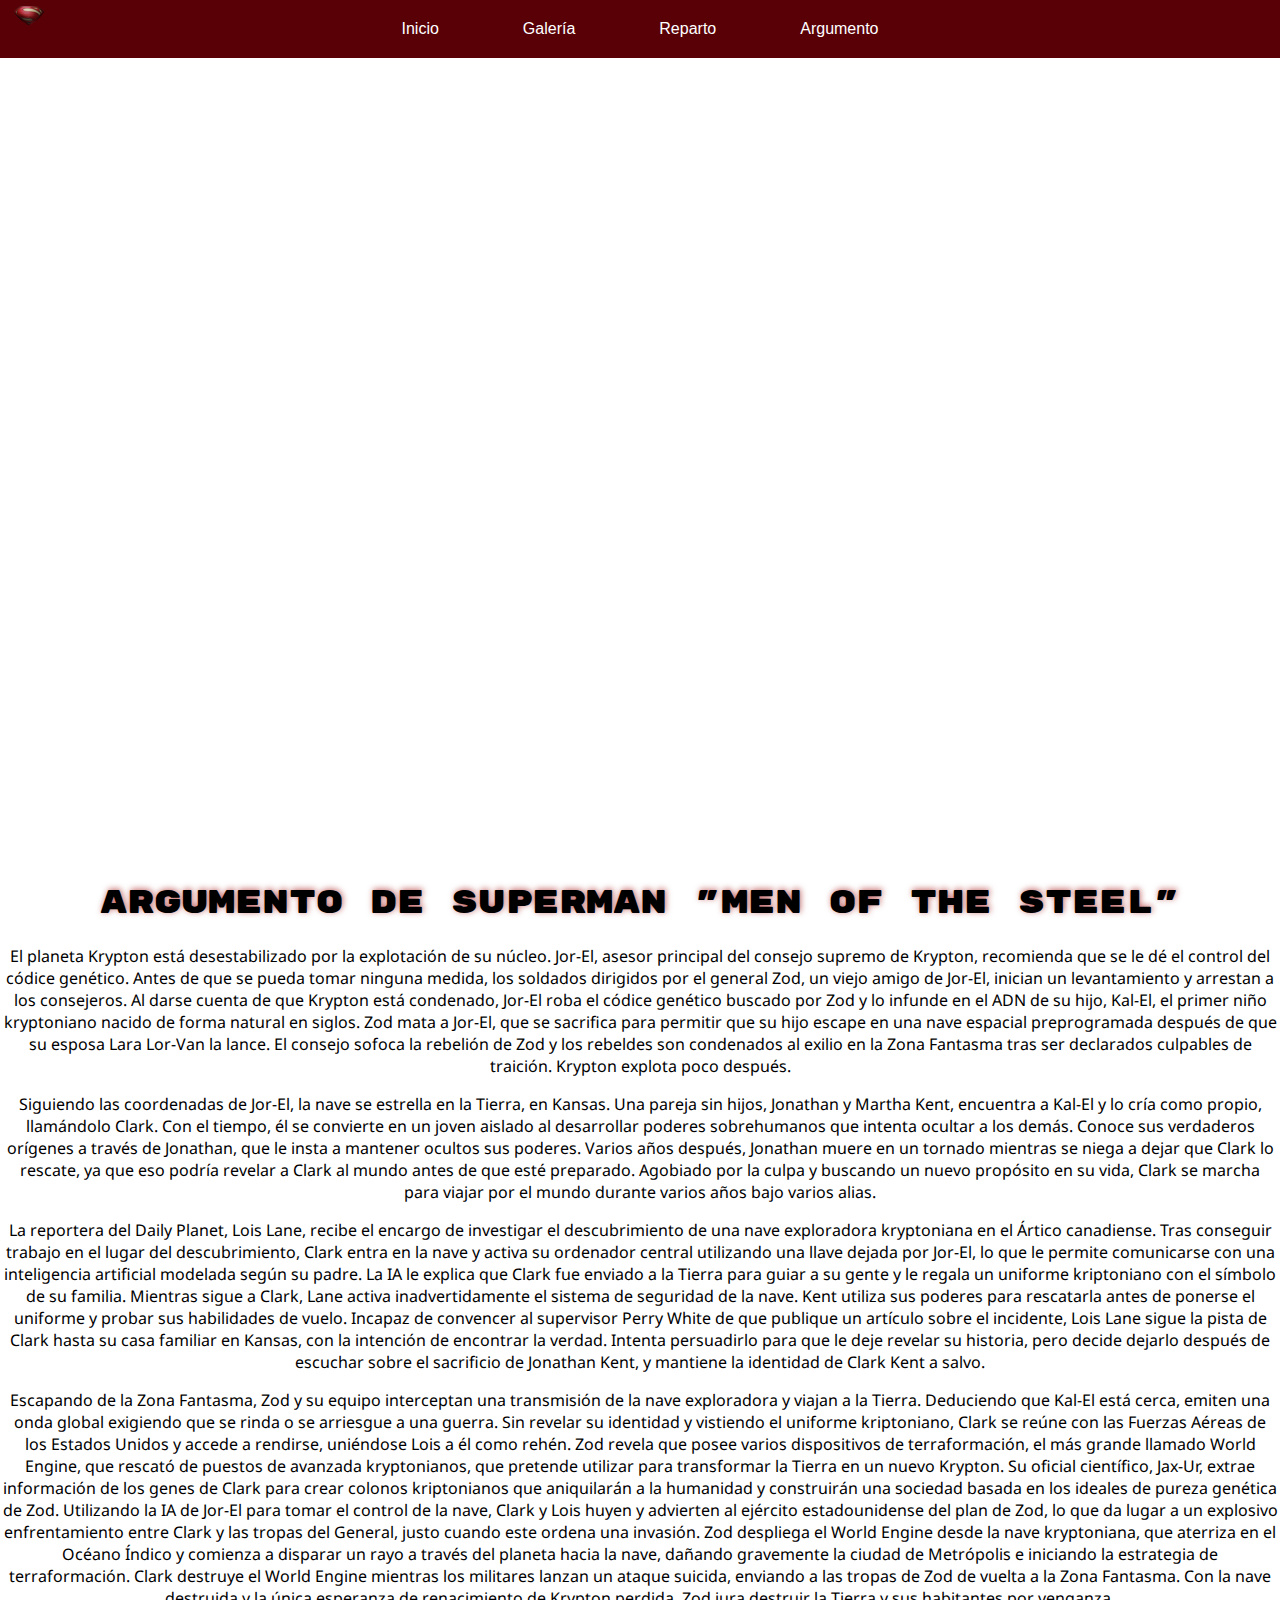
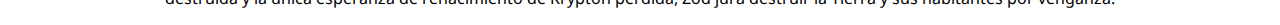
<file: argumento.html>
<!DOCTYPE html>
<html lang="es">

<head>
    <meta charset="UTF-8">
    <meta name="viewport" content="width=device-width, initial-scale=1.0">
    <title>Superman</title>
    <meta name=" author" content="Fran Jimeno">
    <link rel="stylesheet" href="img/favicon.webp">

    <link rel="preconnect" href="https://fonts.googleapis.com">
    <link rel="preconnect" href="https://fonts.gstatic.com" crossorigin>
    <link
        href="https://fonts.googleapis.com/css2?family=Noto+Sans:ital,wght@0,100..900;1,100..900&family=Rubik+Mono+One&display=swap"
        rel="stylesheet">
    <link rel="stylesheet" href="css/style.css">

</head>

<body>
    <nav id="nav">
        <img src="img/favicon.webp" alt="Logotipo de Superman">
        <ul id="menu">
            <li><a href="index.html">Inicio</a></li>
            <li><a href="galeria.html">Galería</a></li>
            <li><a href="reparto.html">Reparto</a></li>
            <li><a href="argumento.html">Argumento</a></li>
        </ul>
    </nav>
    <header id="Argumento">
        <iframe width="100%" height="800px"
            src="https://www.youtube.com/embed/-SP36KWSE7Q?si=N-4q-_kO67Zdp8-Z&amp;controls=0" autoplay frameborder="0"
            allow="accelerometer; autoplay; clipboard-write; encrypted-media; gyroscope; picture-in-picture; web-share"
            referrerpolicy="strict-origin-when-cross-origin" allowfullscreen></iframe>
    </header>
    <section id="seccion5">
        <h1>Argumento de Superman "men of the steel"</h1>
        <p>
        <div>
            <p>
                El planeta Krypton está desestabilizado por la explotación de su núcleo. Jor-El, asesor
                principal del consejo supremo de Krypton, recomienda que se le dé el control del códice genético.
                Antes de que se pueda tomar ninguna medida, los soldados dirigidos por el general Zod, un viejo
                amigo de Jor-El, inician un levantamiento y arrestan a los consejeros. Al darse cuenta de que
                Krypton está condenado, Jor-El roba el códice genético buscado por Zod y lo infunde en el ADN de su
                hijo, Kal-El, el primer niño kryptoniano nacido de forma natural en siglos. Zod mata a Jor-El, que
                se sacrifica para permitir que su hijo escape en una nave espacial preprogramada después de que su
                esposa Lara Lor-Van la lance. El consejo sofoca la rebelión de Zod y los rebeldes son condenados al
                exilio en la Zona Fantasma tras ser declarados culpables de traición. Krypton explota poco después.
            </p>
        </div>
        <div>
            <p>
                Siguiendo las coordenadas de Jor-El, la nave se estrella en la Tierra, en Kansas. Una pareja sin
                hijos, Jonathan y Martha Kent, encuentra a Kal-El y lo cría como propio, llamándolo
                Clark. Con el tiempo, él se convierte en un joven aislado al desarrollar
                poderes sobrehumanos que intenta ocultar a los demás. Conoce sus verdaderos orígenes a través de
                Jonathan, que le insta a mantener ocultos sus poderes. Varios años después, Jonathan muere en un
                tornado mientras se niega a dejar que Clark lo rescate, ya que eso podría revelar a Clark al mundo
                antes de que esté preparado. Agobiado por la culpa y buscando un nuevo propósito en su vida, Clark
                se marcha para viajar por el mundo durante varios años bajo varios alias.
            </p>
        </div>
        <div>
            <p>
                La reportera del Daily Planet, Lois Lane, recibe el encargo de investigar el descubrimiento de una
                nave exploradora kryptoniana en el Ártico canadiense. Tras conseguir trabajo en el lugar del
                descubrimiento, Clark entra en la nave y activa su ordenador central utilizando una llave dejada
                por Jor-El, lo que le permite comunicarse con una inteligencia artificial modelada según su padre.
                La IA le explica que Clark fue enviado a la Tierra para guiar a su gente y le regala un uniforme
                kriptoniano con el símbolo de su familia. Mientras sigue a Clark, Lane activa inadvertidamente el
                sistema de seguridad de la nave. Kent utiliza sus poderes para rescatarla antes de ponerse el
                uniforme y probar sus habilidades de vuelo. Incapaz de convencer al supervisor Perry White
                de que publique un artículo sobre el incidente, Lois Lane sigue la pista de Clark hasta su
                casa familiar en Kansas, con la intención de encontrar la verdad. Intenta persuadirlo para que
                le deje revelar su historia, pero decide dejarlo después de escuchar sobre el sacrificio de
                Jonathan Kent, y mantiene la identidad de Clark Kent a salvo.
            </p>
        </div>
        <div>
            <p>
                Escapando de la Zona Fantasma, Zod y su equipo interceptan una transmisión de la nave exploradora y
                viajan a la Tierra. Deduciendo que Kal-El está cerca, emiten una onda global exigiendo que se rinda
                o se arriesgue a una guerra. Sin revelar su identidad y vistiendo el uniforme kriptoniano, Clark
                se reúne con las Fuerzas Aéreas de los Estados Unidos y accede a rendirse, uniéndose Lois a
                él como rehén. Zod revela que posee varios dispositivos de terraformación, el más grande
                llamado World Engine, que rescató de puestos de avanzada kryptonianos, que pretende utilizar
                para transformar la Tierra en un nuevo Krypton. Su oficial científico, Jax-Ur, extrae información
                de los genes de Clark para crear colonos kriptonianos que aniquilarán a la humanidad y
                construirán una sociedad basada en los ideales de pureza genética de Zod.
                Utilizando la IA de Jor-El para tomar el control de la nave, Clark y Lois huyen y advierten al
                ejército estadounidense del plan de Zod, lo que da lugar a un explosivo enfrentamiento entre Clark
                y las tropas del General, justo cuando este ordena una invasión. Zod despliega el World Engine
                desde la nave kryptoniana, que aterriza en el Océano Índico y comienza a disparar un rayo a
                través del planeta hacia la nave, dañando gravemente la ciudad de Metrópolis e iniciando
                la estrategia de terraformación. Clark destruye el World Engine mientras los militares lanzan un
                ataque suicida, enviando a las tropas de Zod de vuelta a la Zona Fantasma. Con la nave destruida y
                la única esperanza de renacimiento de Krypton perdida, Zod jura destruir la Tierra y sus habitantes
                por venganza.
            </p>
        </div>

    </section>
</body>

</html>
</file>
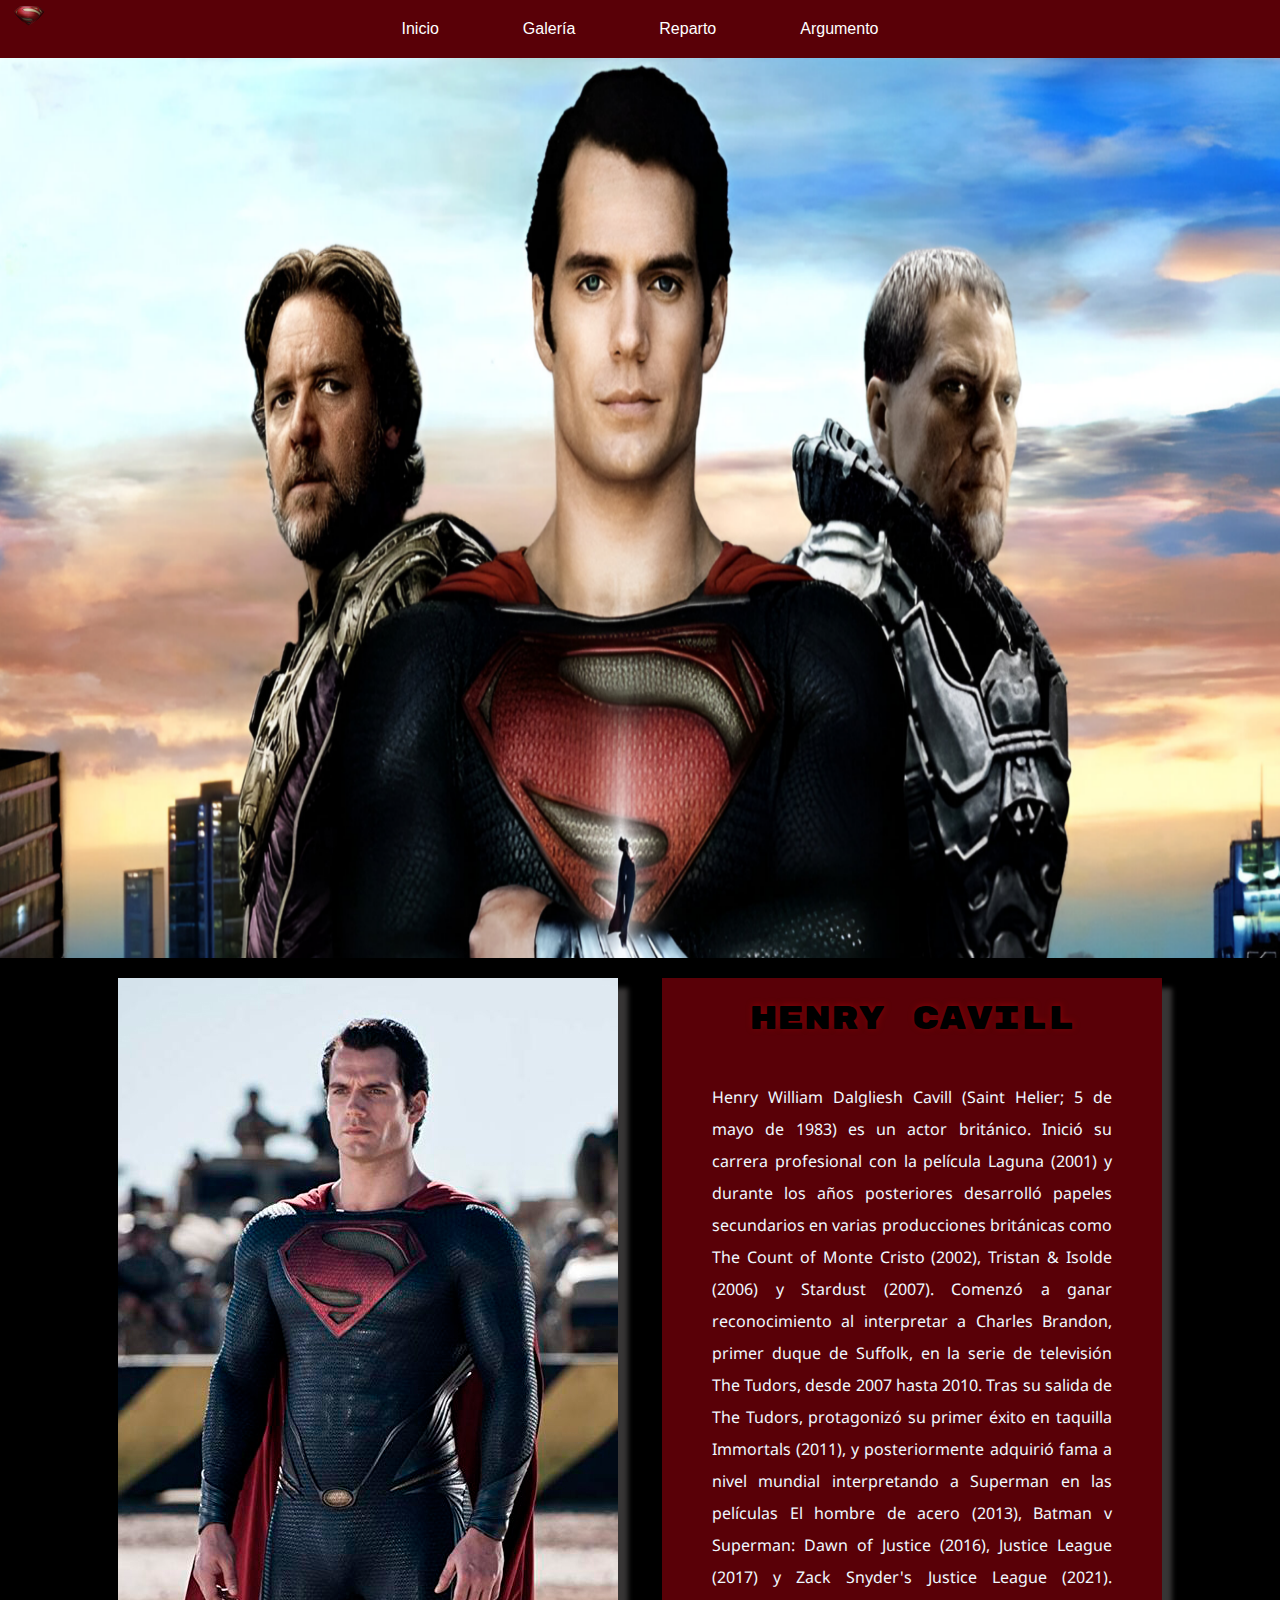
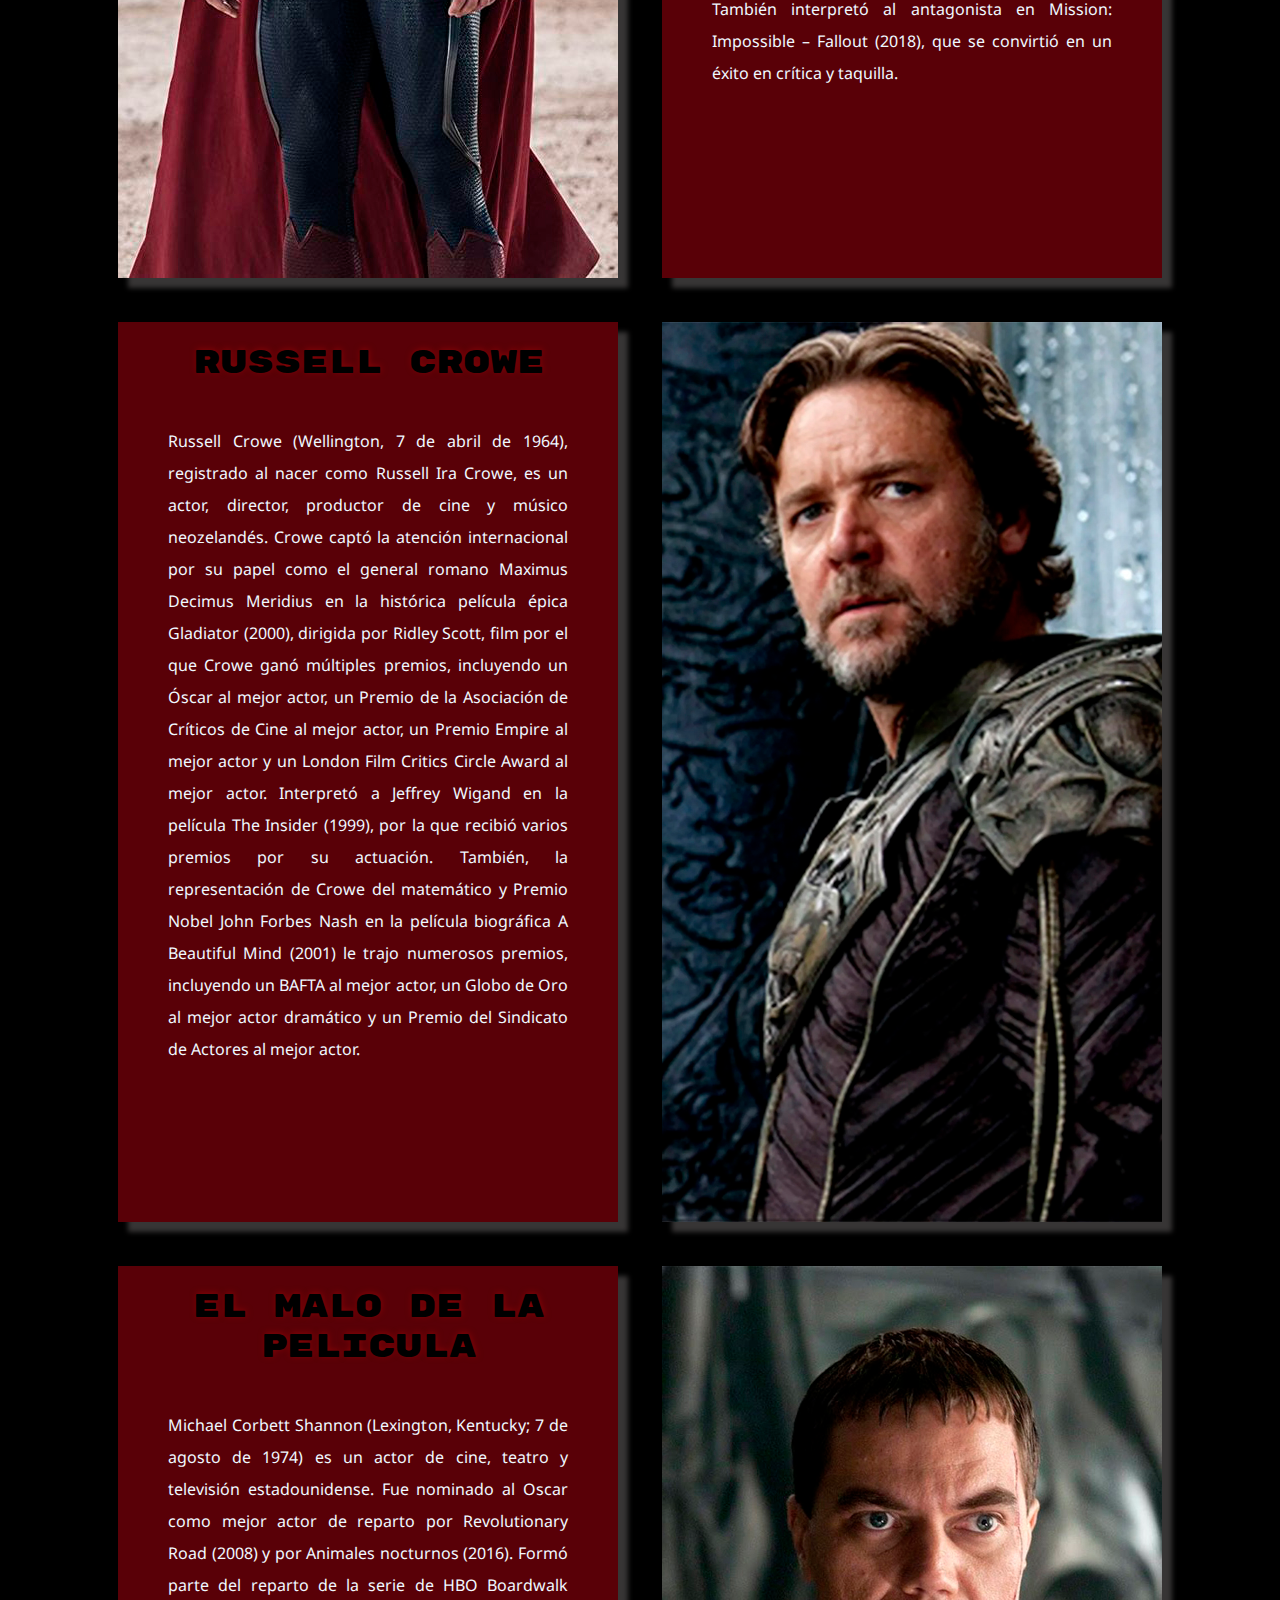
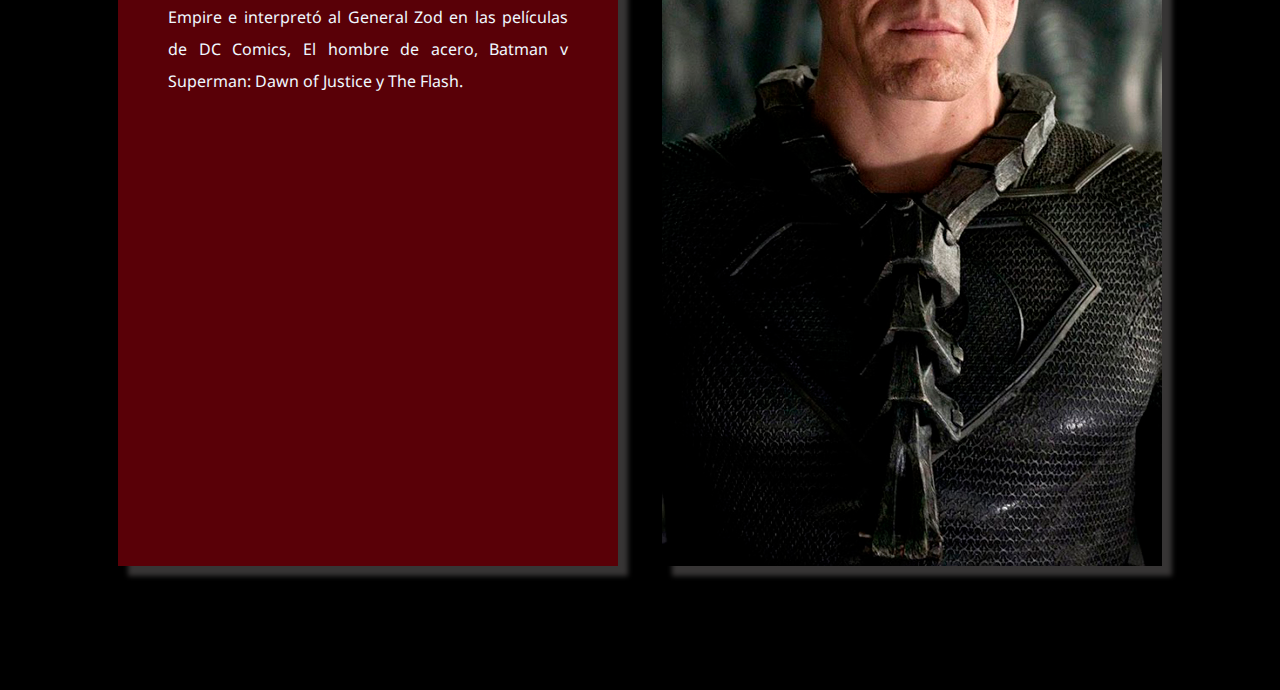
<file: reparto.html>
<!DOCTYPE html>
<html lang="es">

<head>
    <meta charset="UTF-8">
    <meta name="viewport" content="width=device-width, initial-scale=1.0">
    <title>Superman</title>
    <meta name=" author" content="Fran Jimeno">
    <link rel="stylesheet" href="img/favicon.webp">

    <link rel="preconnect" href="https://fonts.googleapis.com">
    <link rel="preconnect" href="https://fonts.gstatic.com" crossorigin>
    <link
        href="https://fonts.googleapis.com/css2?family=Noto+Sans:ital,wght@0,100..900;1,100..900&family=Rubik+Mono+One&display=swap"
        rel="stylesheet">
    <link rel="stylesheet" href="css/style.css">

</head>

<body>
    <nav id="nav">
        <img src="img/favicon.webp" alt="Logotipo de Superman">
        <ul id="menu">
            <li><a href="index.html">Inicio</a></li>
            <li><a href="galeria.html">Galería</a></li>
            <li><a href="reparto.html">Reparto</a></li>
            <li><a href="argumento.html">Argumento</a></li>
        </ul>
    </nav>
    <header id="reparto">
    </header>
    <section id="seccion4">
        <div>
            <div>
                <img src="img/superman.jpg" alt="Henry cavill">
            </div>
            <div>
                <h1>Henry Cavill</h1>
                <p>Henry William Dalgliesh Cavill (Saint Helier; 5 de mayo de 1983) es un actor británico. Inició su
                    carrera profesional con la película Laguna (2001) y durante los años posteriores desarrolló papeles
                    secundarios en varias producciones británicas como The Count of Monte Cristo (2002), Tristan &
                    Isolde (2006) y Stardust (2007). Comenzó a ganar reconocimiento al interpretar a Charles Brandon,
                    primer duque de Suffolk, en la serie de televisión The Tudors, desde 2007 hasta 2010.

                    Tras su salida de The Tudors, protagonizó su primer éxito en taquilla Immortals (2011), y
                    posteriormente adquirió fama a nivel mundial interpretando a Superman en las películas El hombre de
                    acero (2013), Batman v Superman: Dawn of Justice (2016), Justice League (2017) y Zack Snyder's
                    Justice League (2021). También interpretó al antagonista en Mission: Impossible – Fallout (2018),
                    que se convirtió en un éxito en crítica y taquilla. </p>
            </div>
        </div>


        <div>
            <div>
                <h1>Russell Crowe</h1>
                <p>Russell Crowe (Wellington, 7 de abril de 1964), registrado al nacer como Russell Ira Crowe, es un
                    actor, director, productor de cine y músico neozelandés.

                    Crowe captó la atención internacional por su papel como el general romano Maximus Decimus Meridius
                    en la histórica película épica Gladiator (2000), dirigida por Ridley Scott, film por el que Crowe
                    ganó múltiples premios, incluyendo un Óscar al mejor actor, un Premio de la Asociación de Críticos
                    de Cine al mejor actor, un Premio Empire al mejor actor y un London Film Critics Circle Award al
                    mejor actor. Interpretó a Jeffrey Wigand en la película The Insider (1999), por la que recibió
                    varios premios por su actuación. También, la representación de Crowe del matemático y Premio Nobel
                    John Forbes Nash en la película biográfica A Beautiful Mind (2001) le trajo numerosos premios,
                    incluyendo un BAFTA al mejor actor, un Globo de Oro al mejor actor dramático y un Premio del
                    Sindicato de Actores al mejor actor.</p>
            </div>
            <div>
                <img src="img/russell-crowe.jpg" alt="Russell Crowe">
            </div>
        </div>
        <div>
            <div>
                <h1>El malo de la pelicula</h1>
                <p>Michael Corbett Shannon (Lexington, Kentucky; 7 de agosto de 1974) es un actor de cine, teatro y
                    televisión estadounidense. Fue nominado al Oscar como mejor actor de reparto por Revolutionary Road
                    (2008) y por Animales nocturnos (2016). Formó parte del reparto de la serie de HBO Boardwalk Empire
                    e
                    interpretó al General Zod en las películas de DC Comics, El hombre de acero, Batman v Superman: Dawn
                    of
                    Justice y The Flash. </p>
            </div>
            <div>
                <img src="img/malo-de-la-pelicula.jpg" alt="Malo de la pelicula">
            </div>
        </div>
        
    </section>
</body>

</html>
</file>
<file: css/style.css>
body {
 
    padding: 0;
    margin: 0;
     box-sizing: border-box;
}
 
#nav {
 
    background-color: #590007;
    width: 100%;
    box-sizing: border-box;
 
}
 
#menu {
 
    list-style: none;
    padding: 0;
    margin: auto;
    width: 50%;
    text-align: center;
    padding: 20px 0;
}
 
#menu li {
 
    display: inline;
    margin: 25px;
    padding: 50px 15px;
}
 
#menu li a {
 
    text-decoration: none;
    color: white;
    font-family: 'Lucida Sans', 'Lucida Sans Regular', 'Lucida Grande', 'Lucida Sans Unicode', Geneva, Verdana, sans-serif;
    font-weight: 100;
}
 
#menu li a:hover {
 
    color: darkgrey;
    text-decoration: underline;
}
 
video {
 
    width: 100%;
}
 
h1 {
 
    font-family: "Rubik Mono One", monospace;
    font-weight: 400;
    font-style: normal;
    text-align: center;
    text-shadow: 1px -1px 6px rgba(159,7,7,0.6);;
 
}
 
p {
    font-family: "Noto Sans", sans-serif;
    font-optical-sizing: auto;
    font-style: normal;
    font-variation-settings: "wdth" 100;
}
 
#derecha, #izquierda {
    padding: 25px;
    float: left;
    text-align: center;
    width: 45%;
}
#izquierda p{
    font-size: 20px;
}
#derecha img {
    width: 30%;
    box-shadow: 10px 10px 5px 0px rgba(89,0,7,0.7);
}
#izquierda {
   padding-top: 125px;
   text-align: center;
}
 
footer{
    clear: both;
    background-color: #590007;
    color: white;
    text-decoration: wavy;
    width: 100%;
    height: 100px;
    text-align: center;
   
}
footer p {
    padding-top: 45px;
}
#nav img{
    width: 2.5%;
    float: left;
    padding-left: 1%;
   
}
#galeria {
    background-image: url(../img/background-superman.jpg);
    background-size: 100% 100% ;
    background-repeat: no-repeat;
    min-height: 100vh;
    overflow-x: hidden;
}
#galeria h1 {
    color: white;
    font-size: 80px;
}
#galeria div {
    width: 30%;
    padding-top: 5px;
 
}
 
#seccion2,#seccion3,#seccion4{
    background-color: black;
    text-align: center;
    width: 100%;
    padding-bottom: 100px;
    
}


 
#audio {
    width: 30%;
    margin: auto;
    text-align: center;  
    background-color: aliceblue;
    padding: 25px;
    border: 1px solid aliceblue;
    border-radius:5px;
 
}
#seccion3 div{
    width: 500px; 
    height: 500px;
    background-color: #590007;
    box-shadow: 10px 10px 5px 0px rgb(206, 187, 187);
    margin: 15px;
    display: inline-block;
    
}
#seccion3 div img{
    width: 100%;
    height: 100%;

}
#reparto{
    background-image: url(../img/header-personajes.webp);
    background-size: 100% 100% ;
    background-repeat: no-repeat;
    min-height: 100vh;
    overflow-x: hidden;
}
#seccion4 div div {
    width: 500px;
    height: 900px;
    background-color: #590007;
    box-shadow: 10px 10px 5px 0px rgba(238, 229, 230, 0.23);
    margin: 15px;
    display: inline-block;
    margin: 20px;
    overflow: hidden;
}

#section4 div{
    height: 100vh;
    display: inline;
}
#seccion4 div div p{
    padding:20px 50px ;
    text-align: justify;
    line-height: 2;
color: aliceblue;
}
#seccion5 {
    height: auto;
    text-align: center;
    margin: 2px;
    line-height: normal;
}
</file>
